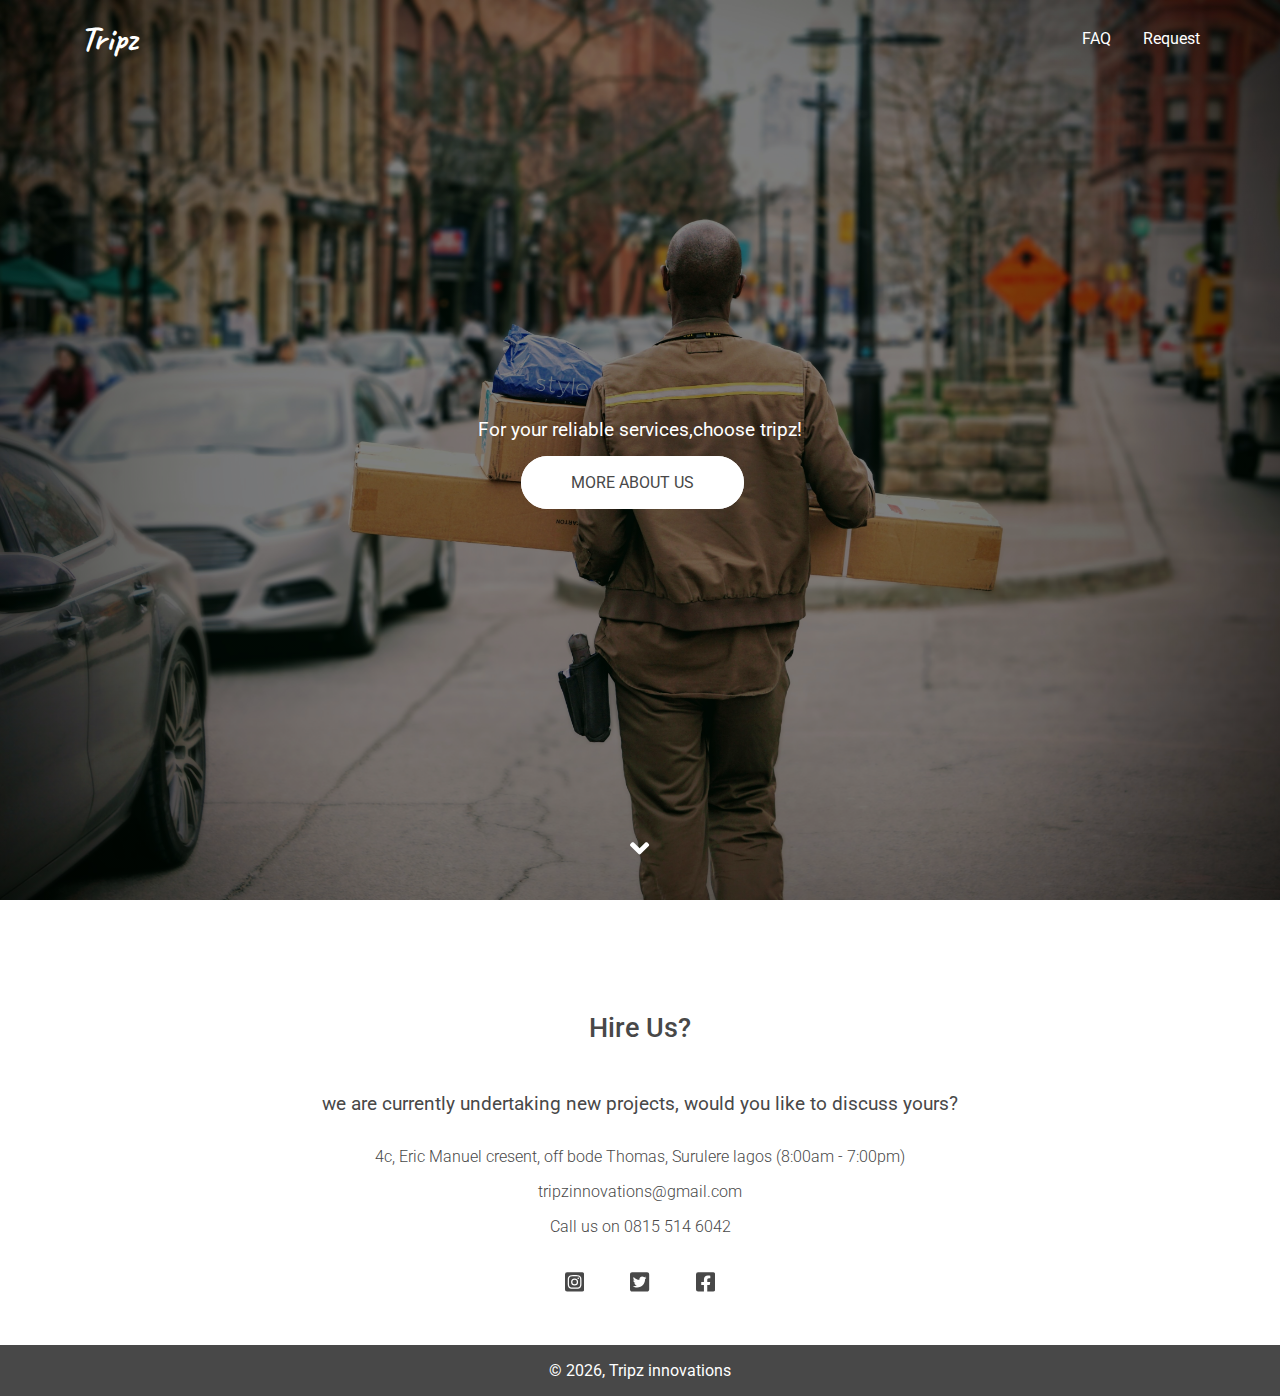
<file: index.html>
<!DOCTYPE html>
<html lang="en">
<head>
    <meta charset="UTF-8">
    <meta name="viewport" content="width=device-width, initial-scale=1.0">
    <title>Tripz innovation</title>
    <link rel="stylesheet" href="css/style.css">
</head>
<body>
    <div class="backdrop"></div>

    <div class="home-banner">
        <div class="home-header">
            <div class="home-header-logo">
                <p>Tripz</p>
            </div>
            <div class="home-header-burger ss">
                <a id="openModalBurger" href="#" class="nav-link openNav">
                    <svg xmlns="http://www.w3.org/2000/svg" aria-hidden="true" focusable="false" data-prefix="fas" data-icon="bars" class="svg-inline--fa fa-bars fa-w-14" role="img" viewBox="0 0 448 512"><path fill="currentColor" d="M16 132h416c8.837 0 16-7.163 16-16V76c0-8.837-7.163-16-16-16H16C7.163 60 0 67.163 0 76v40c0 8.837 7.163 16 16 16zm0 160h416c8.837 0 16-7.163 16-16v-40c0-8.837-7.163-16-16-16H16c-8.837 0-16 7.163-16 16v40c0 8.837 7.163 16 16 16zm0 160h416c8.837 0 16-7.163 16-16v-40c0-8.837-7.163-16-16-16H16c-8.837 0-16 7.163-16 16v40c0 8.837 7.163 16 16 16z"/></svg>
                </a>
            </div>
            <nav class="home-header-navigation ls">
                <ul class="home-header-navigation-items">
                    <li class="home-header-navigation-item">
                        <a href="faq.html">FAQ</a>
                    </li>
                    <li class="home-header-navigation-item">
                        <a href="request.html">Request</a>
                    </li>
                </ul>
            </nav>
        </div>

        <div class="home-banner-content">
            <div class="banner-slogan">For your reliable services,choose tripz!</div>
            <div class="banner-link">
                <a href="aboutus.html" class="banner-button">MORE ABOUT US</a>
            </div>
        </div>

        <div class="home-banner-scroll arrow">
                <svg xmlns="http://www.w3.org/2000/svg" aria-hidden="true" focusable="false" data-prefix="fas" data-icon="angle-down" class="svg-inline--fa fa-angle-down fa-w-10" role="img" viewBox="0 0 320 512"><path fill="currentColor" d="M143 352.3L7 216.3c-9.4-9.4-9.4-24.6 0-33.9l22.6-22.6c9.4-9.4 24.6-9.4 33.9 0l96.4 96.4 96.4-96.4c9.4-9.4 24.6-9.4 33.9 0l22.6 22.6c9.4 9.4 9.4 24.6 0 33.9l-136 136c-9.2 9.4-24.4 9.4-33.8 0z"/></svg>
        </div>
    </div>

    <footer class="footer-main">
        <div class="footer-content">
            <div class="footer-content-title">
                <p>Hire Us?</p>
            </div>
            <div class="footer-content-text">
                <p>we are currently undertaking new  projects, would you like to discuss yours?</p>
            </div>
            <div>
                <ul class="footer-content-items">
                    <li class="footer-content-item">4c, Eric Manuel cresent, off bode Thomas, Surulere lagos (8:00am - 7:00pm)</li>

                    <li class="footer-content-item"><a href="mailto:tripzinnovations@gmail.com" target="blank">tripzinnovations@gmail.com</a></li>

                    <li class="footer-content-item last">Call us on <a href="tel:+2348155146042">0815 514 6042</a></li>
                </ul>
            </div>
            <div class="footer-socialmedia">
                <ul class="footer-socialmedia-icons">

                    <li class="footer-socialmedia-icon">
                        <a href="https://www.instagram.com/i__tripz/" target="blank" class="ss-icon">
                            <svg xmlns="http://www.w3.org/2000/svg" aria-hidden="true" focusable="false" data-prefix="fab" data-icon="instagram-square" class="svg-inline--fa fa-instagram-square fa-w-14" role="img" viewBox="0 0 448 512"><path fill="currentColor" d="M224,202.66A53.34,53.34,0,1,0,277.36,256,53.38,53.38,0,0,0,224,202.66Zm124.71-41a54,54,0,0,0-30.41-30.41c-21-8.29-71-6.43-94.3-6.43s-73.25-1.93-94.31,6.43a54,54,0,0,0-30.41,30.41c-8.28,21-6.43,71.05-6.43,94.33S91,329.26,99.32,350.33a54,54,0,0,0,30.41,30.41c21,8.29,71,6.43,94.31,6.43s73.24,1.93,94.3-6.43a54,54,0,0,0,30.41-30.41c8.35-21,6.43-71.05,6.43-94.33S357.1,182.74,348.75,161.67ZM224,338a82,82,0,1,1,82-82A81.9,81.9,0,0,1,224,338Zm85.38-148.3a19.14,19.14,0,1,1,19.13-19.14A19.1,19.1,0,0,1,309.42,189.74ZM400,32H48A48,48,0,0,0,0,80V432a48,48,0,0,0,48,48H400a48,48,0,0,0,48-48V80A48,48,0,0,0,400,32ZM382.88,322c-1.29,25.63-7.14,48.34-25.85,67s-41.4,24.63-67,25.85c-26.41,1.49-105.59,1.49-132,0-25.63-1.29-48.26-7.15-67-25.85s-24.63-41.42-25.85-67c-1.49-26.42-1.49-105.61,0-132,1.29-25.63,7.07-48.34,25.85-67s41.47-24.56,67-25.78c26.41-1.49,105.59-1.49,132,0,25.63,1.29,48.33,7.15,67,25.85s24.63,41.42,25.85,67.05C384.37,216.44,384.37,295.56,382.88,322Z"/></svg>
                        </a>
                    </li>
                    
                    <li class="footer-socialmedia-icon">
                        <a href="https://twitter.com/I__Tripz/" target="blank" class="ss-icon">
                            <svg xmlns="http://www.w3.org/2000/svg" aria-hidden="true" focusable="false" data-prefix="fab" data-icon="twitter-square" class="svg-inline--fa fa-twitter-square fa-w-14" role="img" viewBox="0 0 448 512"><path fill="currentColor" d="M400 32H48C21.5 32 0 53.5 0 80v352c0 26.5 21.5 48 48 48h352c26.5 0 48-21.5 48-48V80c0-26.5-21.5-48-48-48zm-48.9 158.8c.2 2.8.2 5.7.2 8.5 0 86.7-66 186.6-186.6 186.6-37.2 0-71.7-10.8-100.7-29.4 5.3.6 10.4.8 15.8.8 30.7 0 58.9-10.4 81.4-28-28.8-.6-53-19.5-61.3-45.5 10.1 1.5 19.2 1.5 29.6-1.2-30-6.1-52.5-32.5-52.5-64.4v-.8c8.7 4.9 18.9 7.9 29.6 8.3a65.447 65.447 0 0 1-29.2-54.6c0-12.2 3.2-23.4 8.9-33.1 32.3 39.8 80.8 65.8 135.2 68.6-9.3-44.5 24-80.6 64-80.6 18.9 0 35.9 7.9 47.9 20.7 14.8-2.8 29-8.3 41.6-15.8-4.9 15.2-15.2 28-28.8 36.1 13.2-1.4 26-5.1 37.8-10.2-8.9 13.1-20.1 24.7-32.9 34z"/></svg>
                        </a>
                    </li>
                    
                    <li class="footer-socialmedia-icon">
                        <a href="https://www.facebook.com/Tripz-Innovations-100626445048101/" target="blank" class="ss-icon">
                            <svg xmlns="http://www.w3.org/2000/svg" aria-hidden="true" focusable="false" data-prefix="fab" data-icon="facebook-square" class="svg-inline--fa fa-facebook-square fa-w-14" role="img" viewBox="0 0 448 512"><path fill="currentColor" d="M400 32H48A48 48 0 0 0 0 80v352a48 48 0 0 0 48 48h137.25V327.69h-63V256h63v-54.64c0-62.15 37-96.48 93.67-96.48 27.14 0 55.52 4.84 55.52 4.84v61h-31.27c-30.81 0-40.42 19.12-40.42 38.73V256h68.78l-11 71.69h-57.78V480H400a48 48 0 0 0 48-48V80a48 48 0 0 0-48-48z"/></svg>
                        </a>
                    </li>

                </ul>
            </div>
        </div>
        <div class="footer-copyright">
            <p>&#169; <script>new Date().getFullYear()>2010&&document.write(new Date().getFullYear());</script>, Tripz innovations</p>
        </div>
    </footer>

    <nav class="mobile-navigation ss">
        <div class="mobile-navigation-header">
            <div class="mobile-navigation-logo">
                <p>Tripz</p>
            </div>

            <div class="mobile-navigation-remove">
                <a href="#" id="closeModalOne" class="mobile-navigation-link close-mobile-nav">
                    <svg xmlns="http://www.w3.org/2000/svg" aria-hidden="true" focusable="false" data-prefix="fas" data-icon="times" class="svg-inline--fa fa-times fa-w-11" role="img" viewBox="0 0 352 512"><path fill="currentColor" d="M242.72 256l100.07-100.07c12.28-12.28 12.28-32.19 0-44.48l-22.24-22.24c-12.28-12.28-32.19-12.28-44.48 0L176 189.28 75.93 89.21c-12.28-12.28-32.19-12.28-44.48 0L9.21 111.45c-12.28 12.28-12.28 32.19 0 44.48L109.28 256 9.21 356.07c-12.28 12.28-12.28 32.19 0 44.48l22.24 22.24c12.28 12.28 32.2 12.28 44.48 0L176 322.72l100.07 100.07c12.28 12.28 32.2 12.28 44.48 0l22.24-22.24c12.28-12.28 12.28-32.19 0-44.48L242.72 256z"/></svg>
                </a>
            </div>
        </div>
        
        <ul class="mobile-navigation-items">
            <li class="mobile-navigation-item">
                <a href="request.html">Request a delivery</a>
            </li>
            <li class="mobile-navigation-item">
                <a href="aboutus.html">About Us</a>
            </li>
            <li class="mobile-navigation-item">
                <a href="faq.html">FAQ</a>
            </li>
        </ul>
    </nav>

    <script src="js/nav.js"></script>
</body>
</html>
</file>
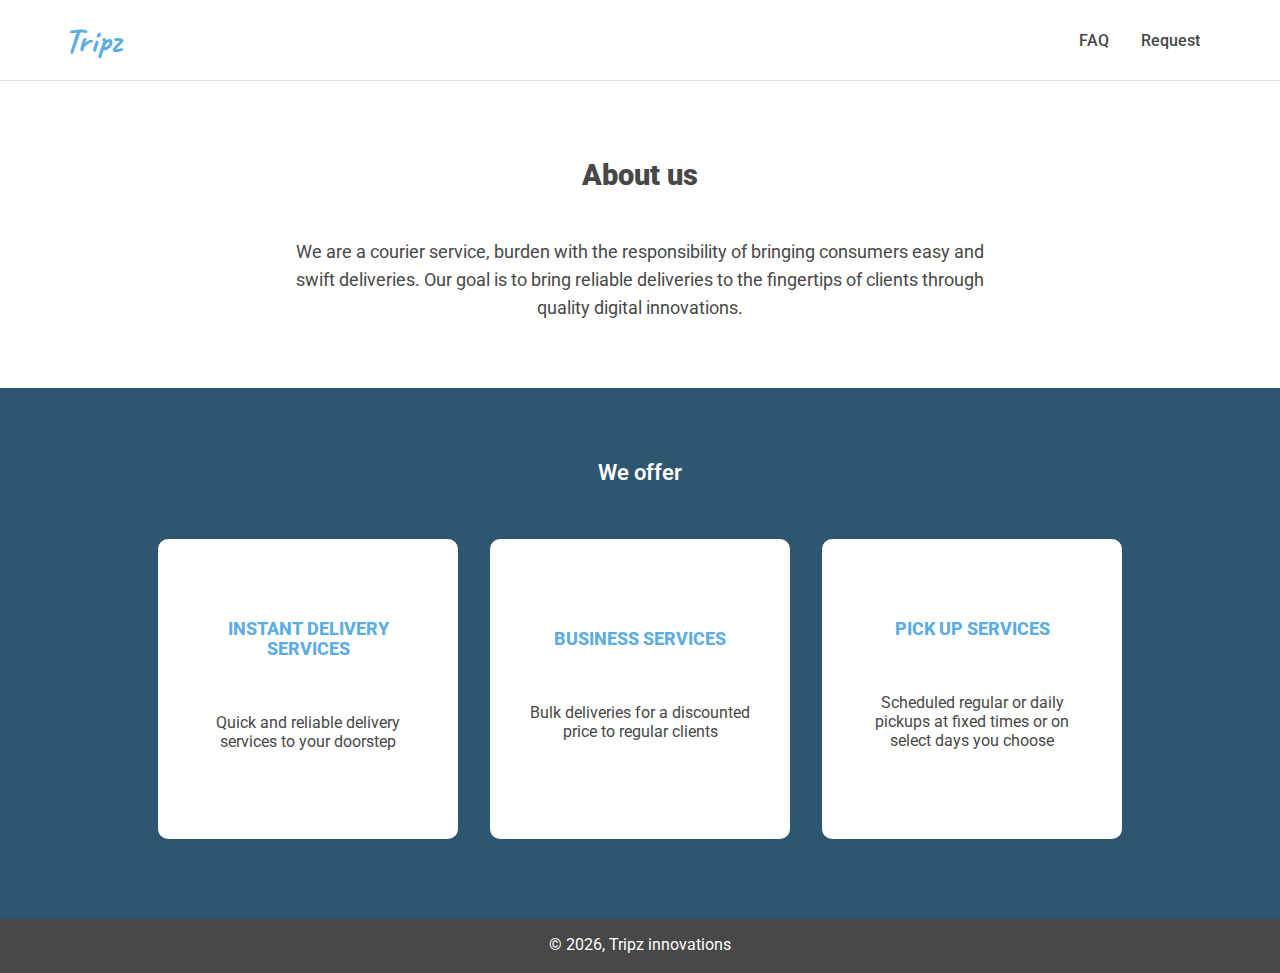
<file: aboutus.html>
<html lang="en">
<head>
    <meta charset="UTF-8">
    <meta name="viewport" content="width=device-width, initial-scale=1.0">
    <title>About Tripz innovation</title>
    <link rel="stylesheet" href="css/shared.css">
</head>
<body>
    <div class="backdrop"></div>

    <div class="home-header">
        <div class="home-header-logo">
            <a href="index.html">Tripz</a>
        </div>
        <div class="home-header-burger ss">
            <a id="openModalBurger" href="#" class="nav-link openNav">
                <svg xmlns="http://www.w3.org/2000/svg" aria-hidden="true" focusable="false" data-prefix="fas" data-icon="bars" class="svg-inline--fa fa-bars fa-w-14" role="img" viewBox="0 0 448 512"><path fill="currentColor" d="M16 132h416c8.837 0 16-7.163 16-16V76c0-8.837-7.163-16-16-16H16C7.163 60 0 67.163 0 76v40c0 8.837 7.163 16 16 16zm0 160h416c8.837 0 16-7.163 16-16v-40c0-8.837-7.163-16-16-16H16c-8.837 0-16 7.163-16 16v40c0 8.837 7.163 16 16 16zm0 160h416c8.837 0 16-7.163 16-16v-40c0-8.837-7.163-16-16-16H16c-8.837 0-16 7.163-16 16v40c0 8.837 7.163 16 16 16z"/></svg>
            </a>
        </div>
        <nav class="home-header-navigation ls">
            <ul class="home-header-navigation-items">
                <li class="home-header-navigation-item">
                    <a href="">FAQ</a>
                </li>
                <li class="home-header-navigation-item">
                    <a href="">Request</a>
                </li>
            </ul>
        </nav>
    </div>

    <nav class="mobile-navigation ss">
        <div class="mobile-navigation-header">
            <div class="mobile-navigation-logo">
                <a href="index.html">Tripz</a>
            </div>

            <div class="mobile-navigation-remove">
                <a href="#" id="closeModalOne" class="mobile-navigation-link close-mobile-nav">
                    <svg xmlns="http://www.w3.org/2000/svg" aria-hidden="true" focusable="false" data-prefix="fas" data-icon="times" class="svg-inline--fa fa-times fa-w-11" role="img" viewBox="0 0 352 512"><path fill="currentColor" d="M242.72 256l100.07-100.07c12.28-12.28 12.28-32.19 0-44.48l-22.24-22.24c-12.28-12.28-32.19-12.28-44.48 0L176 189.28 75.93 89.21c-12.28-12.28-32.19-12.28-44.48 0L9.21 111.45c-12.28 12.28-12.28 32.19 0 44.48L109.28 256 9.21 356.07c-12.28 12.28-12.28 32.19 0 44.48l22.24 22.24c12.28 12.28 32.2 12.28 44.48 0L176 322.72l100.07 100.07c12.28 12.28 32.2 12.28 44.48 0l22.24-22.24c12.28-12.28 12.28-32.19 0-44.48L242.72 256z"/></svg>
                </a>
            </div>
        </div>
        
        <ul class="mobile-navigation-items">
            <li class="mobile-navigation-item">
                <a href="">Request a delivery</a>
            </li>
            <li class="mobile-navigation-item">
                <a href="">FAQ</a>
            </li>
        </ul>
    </nav>

    <div class="section">
        <div class="aboutus">
            <div class="aboutus-title">
                <p>About us</p>
            </div>
            
            <div class="aboutus-content">
                <p>We are a courier service, burden with the responsibility of bringing consumers easy and swift deliveries. 
                    Our goal is to bring reliable deliveries to the fingertips of clients through quality digital innovations.
                </p>
            </div>
        </div>
    </div>

    <div class="section-secondary">
        <div class="offer">
            <div class="offer-title">
                <p>We offer</p>
            </div>
            
            <div class="offer-content">

                <div class="offer-content-card">
                    <div class="offer-content-card-title">
                        <p>INSTANT DELIVERY SERVICES</p>
                    </div>
                    <div class="offer-content-card-text">
                        <p>Quick and reliable delivery services to your doorstep</p>
                    </div>
                </div>

                <div class="offer-content-card">
                    <div class="offer-content-card-title">
                        <p>BUSINESS SERVICES</p>
                    </div>
                    <div class="offer-content-card-text">
                        <p>Bulk deliveries for a discounted price to regular clients</p>
                    </div>
                </div>

                <div class="offer-content-card">
                    <div class="offer-content-card-title">
                        <p>PICK UP SERVICES</p>
                    </div>
                    <div class="offer-content-card-text">
                        <p>Scheduled regular or daily pickups at fixed times or on select days you choose</p>
                    </div>
                </div>

            </div>
        </div>
    </div>

    <footer class="footer">
        <div class="footer-copyright">
            <p>&#169; <script>new Date().getFullYear()>2010&&document.write(new Date().getFullYear());</script>, Tripz innovations</p>
        </div>
    </footer>

    <script src="js/nav.js"></script>
</body>
</html>
</file>
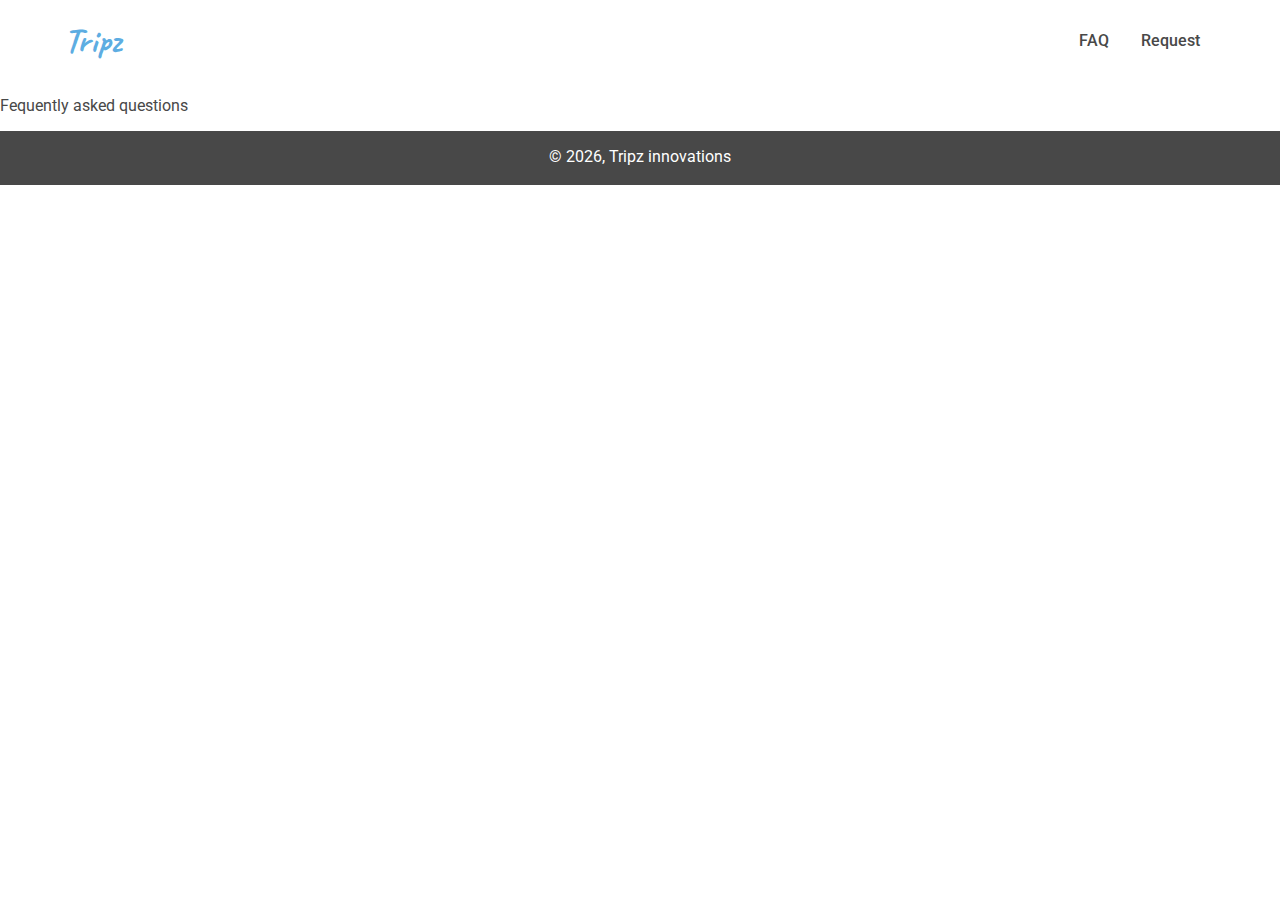
<file: faq.html>
<html lang="en">
<head>
    <meta charset="UTF-8">
    <meta name="viewport" content="width=device-width, initial-scale=1.0">
    <title>Tripz innovation | FAQ</title>
    <link rel="stylesheet" href="css/shared.css">
</head>
<body>
    <div class="backdrop"></div>

    <div class="home-header">
        <div class="home-header-logo">
            <a href="index.html">Tripz</a>
        </div>
        <div class="home-header-burger ss">
            <a id="openModalBurger" href="#" class="nav-link openNav">
                <svg xmlns="http://www.w3.org/2000/svg" aria-hidden="true" focusable="false" data-prefix="fas" data-icon="bars" class="svg-inline--fa fa-bars fa-w-14" role="img" viewBox="0 0 448 512"><path fill="currentColor" d="M16 132h416c8.837 0 16-7.163 16-16V76c0-8.837-7.163-16-16-16H16C7.163 60 0 67.163 0 76v40c0 8.837 7.163 16 16 16zm0 160h416c8.837 0 16-7.163 16-16v-40c0-8.837-7.163-16-16-16H16c-8.837 0-16 7.163-16 16v40c0 8.837 7.163 16 16 16zm0 160h416c8.837 0 16-7.163 16-16v-40c0-8.837-7.163-16-16-16H16c-8.837 0-16 7.163-16 16v40c0 8.837 7.163 16 16 16z"/></svg>
            </a>
        </div>
        <nav class="home-header-navigation ls">
            <ul class="home-header-navigation-items">
                <li class="home-header-navigation-item">
                    <a href="faq.html">FAQ</a>
                </li>
                <li class="home-header-navigation-item">
                    <a href="request.html">Request</a>
                </li>
            </ul>
        </nav>
    </div>

    <nav class="mobile-navigation ss">
        <div class="mobile-navigation-header">
            <div class="mobile-navigation-logo">
                <a href="index.html">Tripz</a>
            </div>

            <div class="mobile-navigation-remove">
                <a href="#" id="closeModalOne" class="mobile-navigation-link close-mobile-nav">
                    <svg xmlns="http://www.w3.org/2000/svg" aria-hidden="true" focusable="false" data-prefix="fas" data-icon="times" class="svg-inline--fa fa-times fa-w-11" role="img" viewBox="0 0 352 512"><path fill="currentColor" d="M242.72 256l100.07-100.07c12.28-12.28 12.28-32.19 0-44.48l-22.24-22.24c-12.28-12.28-32.19-12.28-44.48 0L176 189.28 75.93 89.21c-12.28-12.28-32.19-12.28-44.48 0L9.21 111.45c-12.28 12.28-12.28 32.19 0 44.48L109.28 256 9.21 356.07c-12.28 12.28-12.28 32.19 0 44.48l22.24 22.24c12.28 12.28 32.2 12.28 44.48 0L176 322.72l100.07 100.07c12.28 12.28 32.2 12.28 44.48 0l22.24-22.24c12.28-12.28 12.28-32.19 0-44.48L242.72 256z"/></svg>
                </a>
            </div>
        </div>
        
        <ul class="mobile-navigation-items">
            <li class="mobile-navigation-item">
                <a href="request.html">Request a delivery</a>
            </li>
            <li class="mobile-navigation-item">
                <a href="aboutus.html">About Us</a>
            </li>
            <li class="mobile-navigation-item">
                <a href="faq.html">FAQ</a>
            </li>
        </ul>
    </nav>

    <div class="section-faq">
        <div class="faq">
            <div class="faq-title">
                <p>Fequently asked questions</p>
            </div>
            
            <div class="faq-content">
                
            </div>
        </div>
    </div>

    <footer class="footer">
        <div class="footer-copyright">
            <p>&#169; <script>new Date().getFullYear()>2010&&document.write(new Date().getFullYear());</script>, Tripz innovations</p>
        </div>
    </footer>

    <script src="js/nav.js"></script>
</body>
</html>
</file>
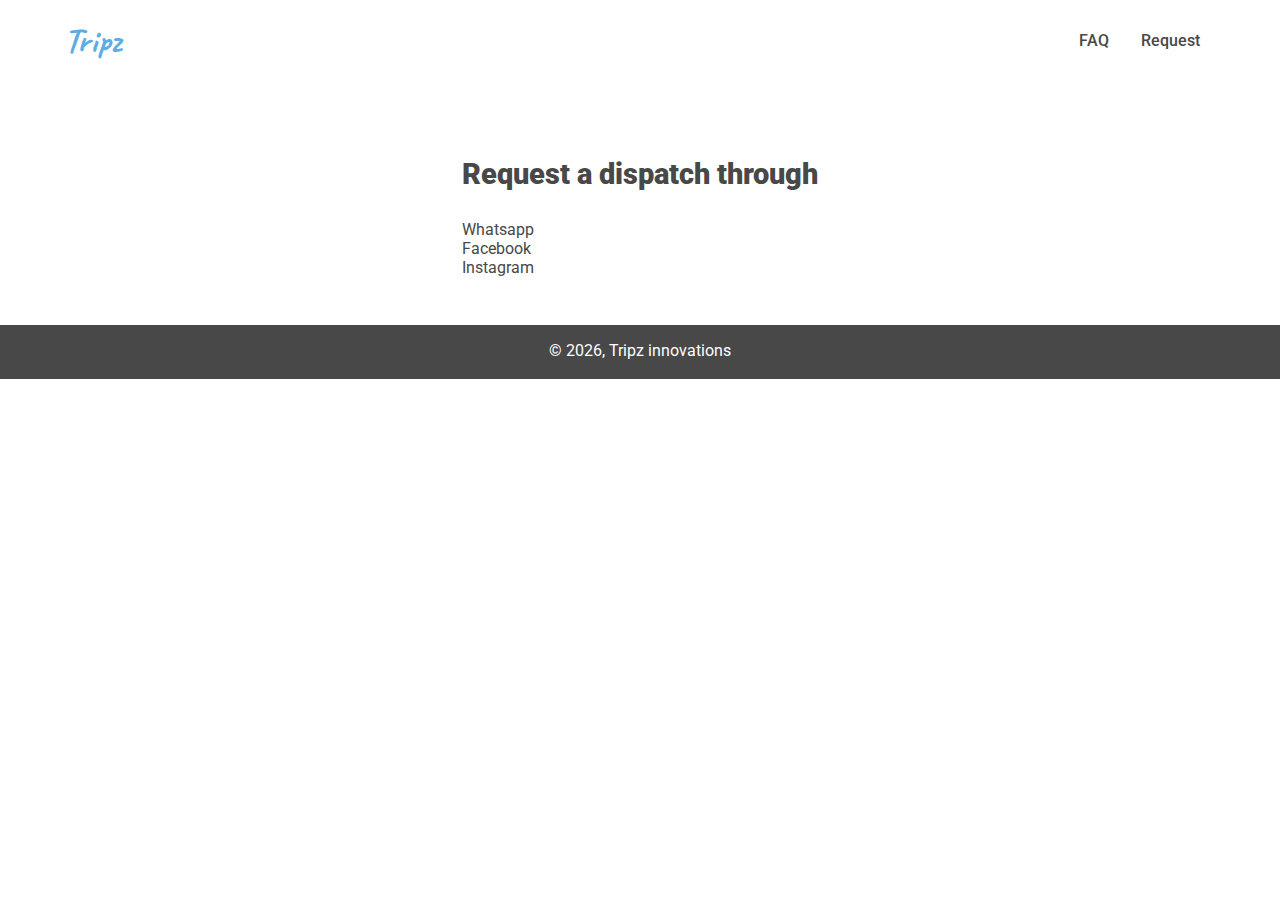
<file: request.html>
<html lang="en">
<head>
    <meta charset="UTF-8">
    <meta name="viewport" content="width=device-width, initial-scale=1.0">
    <title>Tripz innovation | request delivery</title>
    <link rel="stylesheet" href="css/shared.css">
</head>
<body>
    <div class="backdrop"></div>

    <div class="home-header">
        <div class="home-header-logo">
            <a href="index.html">Tripz</a>
        </div>
        <div class="home-header-burger ss">
            <a id="openModalBurger" href="#" class="nav-link openNav">
                <svg xmlns="http://www.w3.org/2000/svg" aria-hidden="true" focusable="false" data-prefix="fas" data-icon="bars" class="svg-inline--fa fa-bars fa-w-14" role="img" viewBox="0 0 448 512"><path fill="currentColor" d="M16 132h416c8.837 0 16-7.163 16-16V76c0-8.837-7.163-16-16-16H16C7.163 60 0 67.163 0 76v40c0 8.837 7.163 16 16 16zm0 160h416c8.837 0 16-7.163 16-16v-40c0-8.837-7.163-16-16-16H16c-8.837 0-16 7.163-16 16v40c0 8.837 7.163 16 16 16zm0 160h416c8.837 0 16-7.163 16-16v-40c0-8.837-7.163-16-16-16H16c-8.837 0-16 7.163-16 16v40c0 8.837 7.163 16 16 16z"/></svg>
            </a>
        </div>
        <nav class="home-header-navigation ls">
            <ul class="home-header-navigation-items">
                <li class="home-header-navigation-item">
                    <a href="faq.html">FAQ</a>
                </li>
                <li class="home-header-navigation-item">
                    <a href="request.html">Request</a>
                </li>
            </ul>
        </nav>
    </div>

    <nav class="mobile-navigation ss">
        <div class="mobile-navigation-header">
            <div class="mobile-navigation-logo">
                <a href="index.html">Tripz</a>
            </div>

            <div class="mobile-navigation-remove">
                <a href="#" id="closeModalOne" class="mobile-navigation-link close-mobile-nav">
                    <svg xmlns="http://www.w3.org/2000/svg" aria-hidden="true" focusable="false" data-prefix="fas" data-icon="times" class="svg-inline--fa fa-times fa-w-11" role="img" viewBox="0 0 352 512"><path fill="currentColor" d="M242.72 256l100.07-100.07c12.28-12.28 12.28-32.19 0-44.48l-22.24-22.24c-12.28-12.28-32.19-12.28-44.48 0L176 189.28 75.93 89.21c-12.28-12.28-32.19-12.28-44.48 0L9.21 111.45c-12.28 12.28-12.28 32.19 0 44.48L109.28 256 9.21 356.07c-12.28 12.28-12.28 32.19 0 44.48l22.24 22.24c12.28 12.28 32.2 12.28 44.48 0L176 322.72l100.07 100.07c12.28 12.28 32.2 12.28 44.48 0l22.24-22.24c12.28-12.28 12.28-32.19 0-44.48L242.72 256z"/></svg>
                </a>
            </div>
        </div>
        
        <ul class="mobile-navigation-items">
            <li class="mobile-navigation-item">
                <a href="request.html">Request a delivery</a>
            </li>
            <li class="mobile-navigation-item">
                <a href="aboutus.html">About Us</a>
            </li>
            <li class="mobile-navigation-item">
                <a href="faq.html">FAQ</a>
            </li>
        </ul>
    </nav>

    <div class="section-request">
        <div class="request">
            <div class="request-title">
                <p>Request a dispatch through</p>
            </div>

            <div class="request-sm">
                <div>Whatsapp</div>
                <div>Facebook</div>
                <div>Instagram</div>
            </div>
            
            <!-- <div class="request-form">
                <form action="http://formspree.io/tripzinnovations@gmail.com" method="POST" enctype="text/plain" name="EmailForm">

                    Name:<br>   <input type="text" size="19" name="ContactName"><br><br>
                    Message:<br> <textarea name="Message" rows="6" cols="20">
                    </textarea><br><br> 
                    
                    <input type="submit"> 
                </form>
            </div> -->
        </div>
    </div>

    <footer class="footer">
        <div class="footer-copyright">
            <p>&#169; <script>new Date().getFullYear()>2010&&document.write(new Date().getFullYear());</script>, Tripz innovations</p>
        </div>
    </footer>

    <script src="js/nav.js"></script>
</body>
</html>
</file>
<file: css/style.css>
@import url('https://fonts.googleapis.com/css2?family=Caveat:wght@400;700&family=Dancing+Script:wght@700&family=Roboto:wght@100;300;400;500;700;900&display=swap');

:root {
    font-size: 16px;
    font-family: 'Roboto', sans-serif;
    --color-main: #ffffff;
    --company-color: #5DADE2;
    --dark-text : #484848;
}

body {
    margin: 0;
    padding: 0;
    color: var(--color-main);
}

.home-banner {
    background: linear-gradient( rgba(0, 0, 0, 0.5), rgba(0, 0, 0, 0.5) ), url(../img/bannerPhoto.jpg);
    background-position: center;
    background-repeat: no-repeat;
    background-size: cover;
    height: 100vh;
    display: flex;
    flex-direction: column;
    flex-wrap: nowrap;
    justify-content: space-between;
    align-items: center;
}

.home-header {
    display: flex;
    flex-direction: row;
    flex-wrap: nowrap;
    align-items: center;
    justify-content: space-between;
    width: 90%;
}

.home-header-logo p,
.mobile-navigation-logo p {
    font-size: 2.2rem;
    font-family: 'Caveat', cursive;
    font-weight: 700;
}

.home-header-navigation-items {
    margin: 0;
    padding: 0;
    list-style: none;
    display: flex;
}

.home-banner-content {
    width: 90%;
}

.banner-slogan {
    text-align: center;
}

.banner-link {
    text-align: center;
    margin-top: 2rem;
}

.banner-link a {
    text-decoration: none;
}

.banner-button {
    color: var(--dark-text);
    background: var(--color-main);
    border: 2px solid var(--color-main);
    border-radius: 35px;
    margin-right: 15px;
}

.home-banner-scroll-text {
    text-align: center;
}

.home-banner-scroll {
    width: 1.2rem;
    padding-bottom: 2rem;
}

.home-banner-scroll svg {
    width: 1.2rem;
}

.arrow {
    animation: scroll .7s ease-in alternate infinite;
}

@keyframes scroll {
    0% {
        transform: translateY(0);
    }

    100% {
        transform: translateY(10px);
    }
}

/* footer */
.footer-main {
    display: flex;
    flex-direction: column;
    flex-wrap: nowrap;
    justify-content: center;
    align-items: center;
    text-align: center;
}

.footer-content {
    width: 90%;
    display: flex;
    flex-direction: column;
    justify-content: center;
    align-items: center;
    background: var(--color-main);
    color: var(--dark-text);
}

.footer-content-title p {
    font-size: 1.7rem;
    margin-top: 7rem;
    margin-bottom: 3rem;
    font-weight: 500;
}

.footer-content-text p {
    font-size: 1.2rem;
    margin-top: 0;
    margin-bottom: 2rem;
    font-weight: 400;
}

.footer-content-items {
    margin: 0;
    padding: 0;
    list-style: none;
    font-size: 1rem;
    font-weight: 300;
}

.footer-content-item {
    margin-bottom: 1rem;
    color: var(--dark-text);
}

.footer-content-item a {
    color: var(--dark-text);
    text-decoration: none;
}

.footer-content-item a:hover {
    color: var(--company-color);
}

.footer-socialmedia {
    width: 80%;
    max-width: 150px;
}

.footer-socialmedia-icons {
    list-style: none;
    display: flex;
    flex-direction: row;
    flex-wrap: nowrap;
    justify-content: space-between;
    margin-bottom: 3rem;
    padding: 0;
}

.footer-socialmedia-icon {
    margin: 0;
}

.ss-icon {
    width: 1.2rem;
}

.ss-icon svg {
    width: 1.2rem;
    color: var(--dark-text);
}

.ss-icon svg:hover {
    color: var(--company-color);
}

.footer-copyright {
    background: var(--dark-text);
    color: var(--color-main);
    width: 100%;
}

.last {
    margin-bottom: 1.2rem;
}

/* Small screens */
@media only screen and (max-width: 700px) {

    .backdrop {
        position: fixed;
        display: none;
        top: 0;
        left: 0;
        z-index: 100;
        width: 100vw;
        height: 100vh;
        background: rgba(0, 0, 0, 0.5);
    }

    .home-header-logo p {
        margin: 1rem 0;
    }

    .home-header-burger a {
        text-decoration: none;
        color: var(--color-main);
    }

    .mobile-navigation-remove a {
        text-decoration: none;
        color: var(--dark-text);
    }

    .banner-slogan {
        text-align: center;
        font-size: 1rem;
    }

    .banner-button {
        font-size: .9rem;
        padding: .8rem 3rem;
    }

    .mobile-navigation-header {
        width: 100%;
        display: flex;
        flex-direction: row;
        flex-wrap: nowrap;
        align-items: center;
        justify-content: space-between;
    }

    .home-header-burger {
        width: 1.2rem;
    }

    .mobile-navigation-link svg {
        width: 1.2rem;
    }

    .mobile-navigation {
        display: none;
        flex-direction: column;
        flex-wrap: nowrap;
        align-items: flex-start;
        position: fixed;
        z-index: 101;
        top: 0;
        left: 0;
        background: var(--color-main);
        width: 80%;
        height: 100vh;
    }

    .mobile-navigation-logo p {
        margin: .6rem 1rem 3rem 1rem;
        color: var(--company-color);
    }

    .mobile-navigation-remove {
        margin: .6rem 1rem 3rem 1rem;
    }

    .mobile-navigation-items {
        height: 100%;
        list-style: none;
        margin: 0 1rem .5rem 1rem;
        padding: 0;
    }

    .mobile-navigation-item {
        margin: 0 .5rem 1rem;
    }

    .mobile-navigation-item a {
        font-size: 1.2rem;
        text-decoration: none;
        font-weight: 500;
        color: var(--dark-text);
    }

    .ls {
        display: none;
    }
}

/* Large screens */
@media only screen and (min-width: 701px) {

    .home-header {
        padding: 0;
    }

    .home-header-navigation-item {
        margin: 0 16px;
    }

    .home-header-logo p {
        margin: 1rem;
    }

    .home-header-navigation-item a {
        text-decoration: none;
        color: var(--color-text);
        font-weight: 400;
        padding: 3px 0;
    }

    .home-header-navigation-item:hover {
        color: var(--company-color);
    }

    .banner-slogan {
        font-size: 1.2rem;
    }

    .banner-button {
        font-size: 1rem;
        padding: 15px 3rem;
        transition: ease-in-out 1000ms;
    }

    .banner-button:hover {
        color: var(--color-main);
        background: var(--company-color);
        border-color: var(--company-color);
    }

    .ss {
        display: none;
    }
}
</file>
<file: css/shared.css>
@import url('https://fonts.googleapis.com/css2?family=Caveat:wght@400;700&family=Dancing+Script:wght@700&family=Roboto:wght@100;300;400;500;700;900&display=swap');

:root {
    font-size: 16px;
    font-family: 'Roboto', sans-serif;
    --color-main: #ffffff;
    --company-color: #5DADE2;
    --dark-text : #484848;
    --company-color-dark: #2D5670;
    --gray-light: #DFDFDF;
}

body {
    margin: 0;
    padding: 0;
    color: var(--dark-text);
}

.home-header {
    display: flex;
    flex-direction: row;
    flex-wrap: nowrap;
    align-items: center;
    justify-content: space-between;
    width: 90%;
    margin: 0 auto;
    height: 5rem;
}

.home-header-logo a,
.mobile-navigation-logo a {
    font-size: 2.2rem;
    font-family: 'Caveat', cursive;
    font-weight: 700;
    text-decoration: none;
}

.home-header-logo a {
    color: var(--company-color);
}

.home-header-navigation-items {
    margin: 0;
    padding: 0;
    list-style: none;
    display: flex;
}

.section {
    display: flex;
    flex-direction: column;
    flex-wrap: nowrap;
    justify-content: center;
    align-items: center;
    border-top: 1px solid var(--gray-light);
}

.aboutus {
    width: 90%;
    max-width: 700px;
    display: flex;
    flex-direction: column;
    flex-wrap: nowrap;
    justify-content: center;
    align-items: center;
    margin-bottom: 3rem;
}

.aboutus-title p {
    font-size: 1.8rem;
    font-weight: 900;
}

.aboutus-content {
    text-align: center;
}

.aboutus-content p {
    font-size: 1.1rem;
    line-height: 1.6;
}

.section-secondary {
    background-color: var(--company-color-dark);
    display: flex;
    flex-direction: column;
    flex-wrap: nowrap;
    justify-content: center;
    align-items: center;
}

.offer-title p {
    font-size: 1.4rem;
    font-weight: 600;
    color: var(--color-main);
}

.offer-title {
    text-align: center;
}

.offer-content {
    display: flex;
    flex-direction: row;
    flex-wrap: wrap;
    justify-content: center;
    align-items: flex-start;
    align-content: center;
}

.offer-content-card {
    max-width: 300px;
    height: 300px;
    margin: 2rem 3rem;
    display: flex;
    flex-direction: column;
    flex-wrap: wrap;
    justify-content: center;
    align-items: center;
    align-content: center;
    background-color: var(--color-main);
    border-radius: 10px;
}

.offer-content-card-title {
    text-align: center;
    padding: 10px 40px;
    font-size: 1.1rem;
    color: var(--company-color);
    font-weight: 800;
}

.offer-content-card-text {
    text-align: center;
    padding: 10px 40px 20px;
    font-size: 1rem;
}

.section-nonexistent {
    height: calc(100vh - 8.4rem);
    display: flex;
    flex-direction: row;
    flex-wrap: nowrap;
    align-items: center;
    justify-content: center;
}

.section-request {
    margin: 3rem 0;
    display: flex;
    flex-direction: row;
    flex-wrap: nowrap;
    justify-content: center;
}

.request-title p {
    font-size: 1.8rem;
    font-weight: 900;
    text-align: center;
}

.nonexistent {
    font-size: 1rem;
}

.nonexistent a {
    text-decoration: none;
    color: var(--company-color);
}

.nonexistent a:hover {
    text-decoration: underline;
}

.footer {
    display: flex;
    flex-direction: column;
    flex-wrap: nowrap;
    justify-content: center;
    align-items: center;
    text-align: center;
    height: 3.4rem;
}

.footer-copyright {
    background: var(--dark-text);
    color: var(--color-main);
    width: 100%;
    height: 100%;
}

.footer-copyright p {
    padding: 0;
}

/* Small screens */
@media only screen and (max-width: 700px) {

    .backdrop {
        position: fixed;
        display: none;
        top: 0;
        left: 0;
        z-index: 100;
        width: 100vw;
        height: 100vh;
        background: rgba(0, 0, 0, 0.5);
    }

    .home-header-logo a {
        margin: 1rem 0;
    }

    .home-header-burger a {
        text-decoration: none;
        color: var(--dark-text);
    }

    .mobile-navigation-remove a {
        text-decoration: none;
        color: var(--dark-text);
    }

    .mobile-navigation-header {
        width: 100%;
        display: flex;
        flex-direction: row;
        flex-wrap: nowrap;
        align-items: center;
        justify-content: space-between;
        height: 6.2rem;
        margin-bottom: 2rem;
    }

    .home-header-burger {
        width: 1.2rem;
    }

    .mobile-navigation-link svg {
        width: 1.2rem;
    }

    .mobile-navigation {
        display: none;
        flex-direction: column;
        flex-wrap: nowrap;
        align-items: flex-start;
        position: fixed;
        z-index: 101;
        top: 0;
        left: 0;
        background: var(--color-main);
        width: 80%;
        height: 100vh;
    }

    .mobile-navigation-logo a {
        color: var(--company-color);
        margin-left: 1rem;
    }

    .mobile-navigation-remove a {
        margin-right: 1rem;
    }

    .mobile-navigation-items {
        height: 100%;
        list-style: none;
        margin: 0 1rem .5rem 1rem;
        padding: 0;
    }

    .mobile-navigation-item {
        margin: 0 .5rem 1rem;
    }

    .mobile-navigation-item a {
        font-size: 1.2rem;
        text-decoration: none;
        font-weight: 500;
        color: var(--dark-text);
    }

    .aboutus {
        margin-top: 1rem;
    }

    .offer {
        margin-top: 1rem;
        margin-bottom: 1rem;
    }

    .ls {
        display: none;
    }
}

/* Large screens */
@media only screen and (min-width: 701px) {

    .home-header {
        padding: 0;
    }

    .home-header-navigation-item {
        margin: 0 16px;
    }

    .home-header-logo p {
        margin: 1rem;
    }

    .home-header-navigation-item a {
        text-decoration: none;
        color: var(--color-text);
        font-weight: 500;
        padding: 3px 0;
    }

    .home-header-navigation-item:hover {
        color: var(--company-color);
    }

    .aboutus {
        margin-top: 3rem;
    }

    .offer {
        margin-top: 3rem;
        margin-bottom: 3rem;
    }

    .offer-content-card {
        margin: 2rem 1rem;
    }

    .ss {
        display: none;
    }
}
</file>
